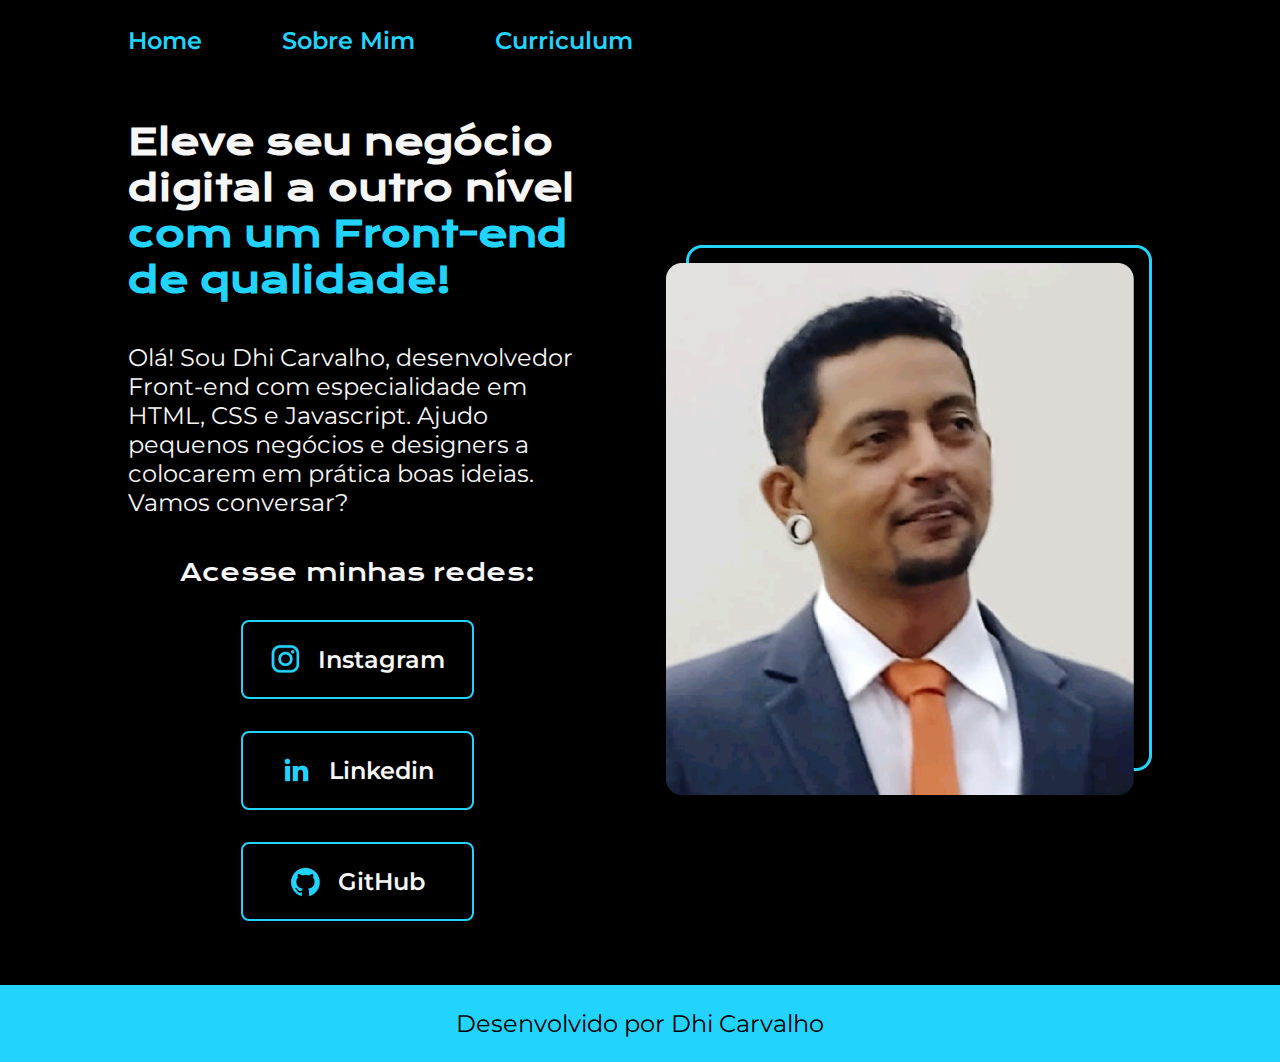
<file: index.html>
<!DOCTYPE html>
<html lang="pt-br">
<head>
  <meta charset="UTF-8">
  <meta name="viewport" content="width=device-width, initial-scale=1.0">
  <title>Dhi Carvalho</title>
  <link rel="stylesheet" href="./styles/style.css">
  <link rel="stylesheet" href="./styles/responsive.css">
</head>
<body>
  <header class="cabecalho">
    <nav class="cabecalho__menu">
      <a class="cabecalho__menu__link" href="index.html">Home</a>
      <a class="cabecalho__menu__link" href="about.html">Sobre Mim</a>
      <a class="cabecalho__menu__link" href="curriculum.html">Curriculum</a>
    </nav>
  </header>
  <main class="apresentacao">
    <section class="apresentacao__conteudo">
      <h1 class="apresentacao__conteudo__titulo">Eleve seu negócio digital a outro nível <strong class="titulo-destaque">com um Front-end de qualidade!</strong></h1>
      <p class="apresentacao__conteudo__texto">Olá! Sou Dhi Carvalho, desenvolvedor Front-end com especialidade em HTML, CSS e Javascript. Ajudo pequenos negócios e designers a colocarem em prática boas ideias. Vamos conversar?</p>
      <div class="apresentacao__links">
        <h2 class="apresentacao__links__subtitulo" >Acesse minhas redes:</h2>
        <a class="apresentacao__links__navegacao" href="https://www.instagram.com/dhicarvalhodev/">
          <img src="./assets/instagram.png" alt="">
          Instagram
        </a>
        <a class="apresentacao__links__navegacao" href="https://www.linkedin.com/in/dhi-carvalho-dev/">
          <img src="./assets/linkedin.png" alt="">
          Linkedin
        </a>
        <a class="apresentacao__links__navegacao" href="https://github.com/Dhi-Carvalho-DEV">
          <img src="./assets/github.png" alt="GitHub">
          GitHub
        </a>
      </div>
    </section>
    <img class="apresentacao__imagem" src="./assets/Imagem.png" alt="Dhi Carvalho">
  </main>
  <footer class="rodape">
    <p class="rodape__texto">Desenvolvido por Dhi Carvalho</p>
  </footer>
</body>
</hnavegacao
</file>
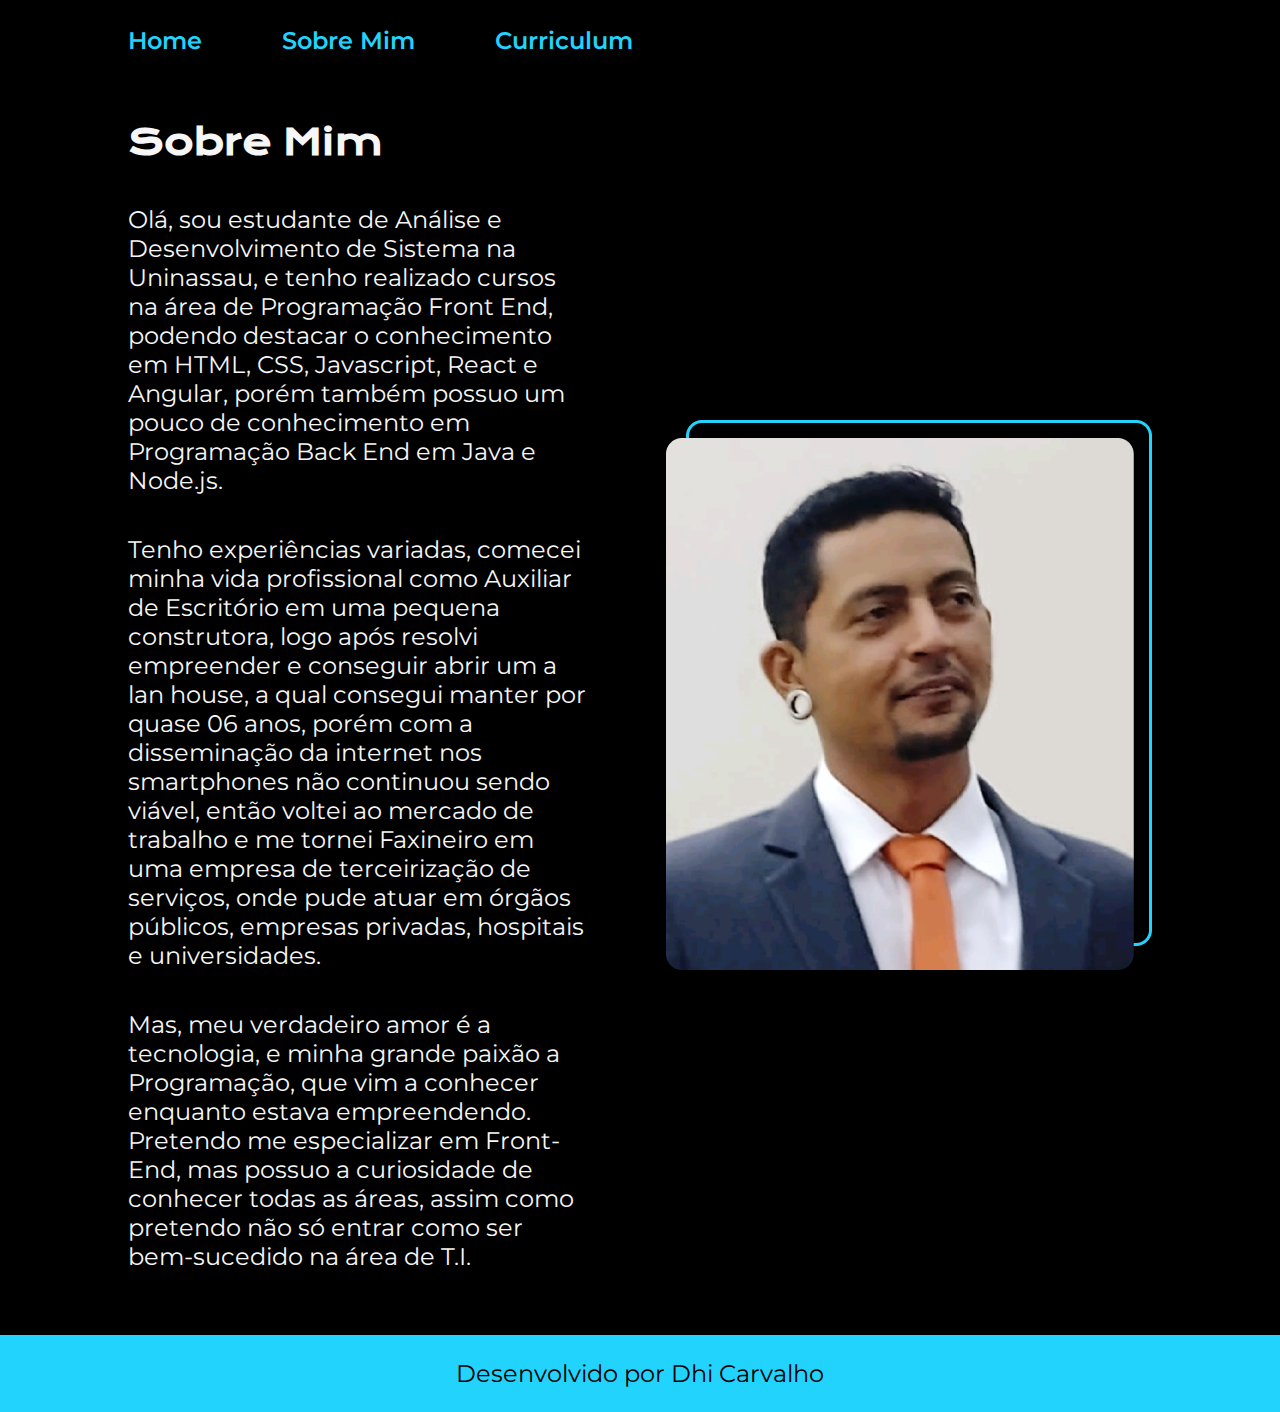
<file: about.html>
<!DOCTYPE html>
<html lang="pt-br">
<head>
  <meta charset="UTF-8">
  <meta name="viewport" content="width=device-width, initial-scale=1.0">
  <title>Dhi Carvalho | Sobre Mim</title>
  <link rel="stylesheet" href="./styles/style.css">
  <link rel="stylesheet" href="./styles/responsive.css">
</head>
<body>
  <header class="cabecalho">
    <nav class="cabecalho__menu">
      <a class="cabecalho__menu__link" href="index.html">Home</a>
      <a class="cabecalho__menu__link" href="about.html">Sobre Mim</a>
      <a class="cabecalho__menu__link" href="curriculum.html">Curriculum</a>
    </nav>
  </header>
  <main class="apresentacao">
    <section class="apresentacao__conteudo">
      <h1 class="apresentacao__conteudo__titulo">Sobre Mim</h1>
      <p class="apresentacao__conteudo__texto">
        Olá, sou estudante de Análise e Desenvolvimento de Sistema na Uninassau, e tenho realizado cursos na área de Programação Front End, podendo destacar o conhecimento em HTML, CSS, Javascript, React e Angular, porém também possuo um pouco de conhecimento em Programação Back End em Java e Node.js.
      </p>
      <p class="apresentacao__conteudo__texto">
        Tenho experiências variadas, comecei minha vida profissional como Auxiliar de Escritório em uma pequena construtora, logo após resolvi empreender e conseguir abrir um a lan house, a qual consegui manter por quase 06 anos, porém com a disseminação da internet nos smartphones não continuou sendo viável, então voltei ao mercado de trabalho e me tornei Faxineiro em uma empresa de terceirização de serviços, onde pude atuar em órgãos públicos, empresas privadas, hospitais e universidades.
      </p>
      <p class="apresentacao__conteudo__texto">
        Mas, meu verdadeiro amor é a tecnologia, e minha grande paixão a Programação, que vim a conhecer enquanto estava empreendendo. Pretendo me especializar em Front-End, mas possuo a curiosidade de conhecer todas as áreas, assim como pretendo não só entrar como ser bem-sucedido na área de T.I.
      </p>
    </section>
    <img class="apresentacao__imagem" src="./assets/Imagem.png" alt="Dhi Carvalho">
  </main>
  <footer class="rodape">
    <p class="rodape__texto">Desenvolvido por Dhi Carvalho</p>
  </footer>
</body>
</html>
</file>
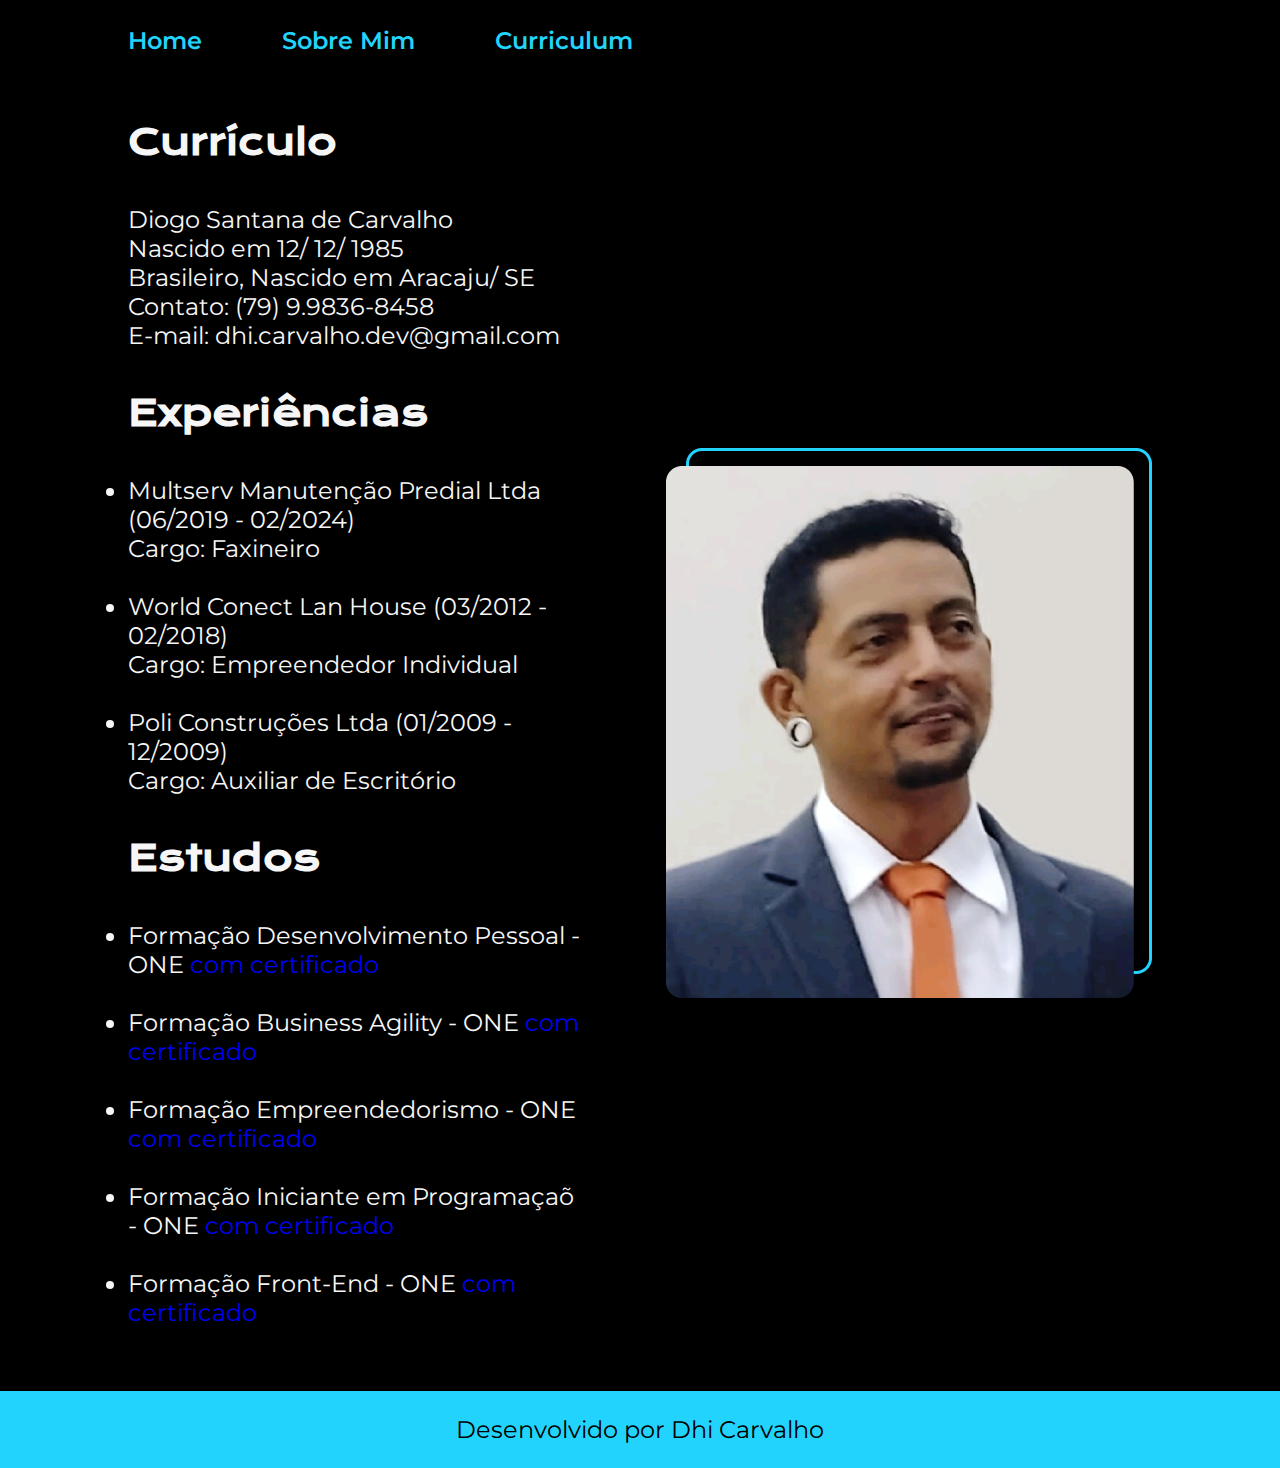
<file: curriculum.html>
<!DOCTYPE html>
<html lang="pt-br">
<head>
  <meta charset="UTF-8">
  <meta name="viewport" content="width=device-width, initial-scale=1.0">
  <title>Dhi Carvalho | Curriculo</title>
  <link rel="stylesheet" href="./styles/style.css">
  <link rel="stylesheet" href="./styles/responsive.css">
</head>
<body>
  <header class="cabecalho">
    <nav class="cabecalho__menu">
      <a class="cabecalho__menu__link" href="index.html">Home</a>
      <a class="cabecalho__menu__link" href="about.html">Sobre Mim</a>
      <a class="cabecalho__menu__link" href="curriculum.html">Curriculum</a>
    </nav>
  </header>
  <main class="apresentacao">
    <section class="apresentacao__conteudo">
      <h1 class="apresentacao__conteudo__titulo">Currículo</h1>
      <p class="apresentacao__conteudo__texto">
        Diogo Santana de Carvalho <br>
        Nascido em 12/ 12/ 1985 <br>
        Brasileiro, Nascido em Aracaju/ SE <br>
        Contato: (79) 9.9836-8458 <br>
        E-mail: dhi.carvalho.dev@gmail.com
      </p>
      <h2 class="apresentacao__conteudo__titulo">Experiências</h2>
      <ul class="apresentacao__conteudo__texto">
        <li>Multserv Manutenção Predial Ltda (06/2019 - 02/2024) <br> 
          Cargo: Faxineiro
        </li>
        <br>
        <li>World Conect Lan House (03/2012 - 02/2018) <br> 
          Cargo: Empreendedor Individual
        </li>
        <br>
        <li>Poli Construções Ltda (01/2009 - 12/2009) <br>
          Cargo: Auxiliar de Escritório</li>
      </ul>
      <h2 class="apresentacao__conteudo__titulo">Estudos</h2>
      <ul class="apresentacao__conteudo__texto">
        <li>Formação Desenvolvimento Pessoal - ONE <a href="https://cursos.alura.com.br/degree/certificate/be568082-3e61-4a4a-bbd1-9bc7a9f3d9a3">com certificado</a>
        </li>
        <br>
        <li>Formação Business Agility - ONE <a href="https://cursos.alura.com.br/degree/certificate/d52141b1-f172-411d-bc4c-21e07753027a">com certificado</a>
        </li>
        <br>
        <li>Formação Empreendedorismo - ONE <a href="https://cursos.alura.com.br/degree/certificate/b9aa8a56-f808-4ffd-abd9-84d10a112d90">com certificado</a></li>
        <br>
        <li>Formação Iniciante em Programaçaõ - ONE <a href="https://cursos.alura.com.br/degree/certificate/bed1d705-39f0-4637-bfed-215cbfcd49f9">com certificado</a></li>
        <br>
        <li>Formação Front-End - ONE <a href="https://cursos.alura.com.br/degree/certificate/6ed00a09-089b-41e4-9d91-ac170d74a65d">com certificado</a></li>
      </ul>
    </section>
    <img class="apresentacao__imagem" src="./assets/Imagem.png" alt="Dhi Carvalho">
  </main>
  <footer class="rodape">
    <p class="rodape__texto">Desenvolvido por Dhi Carvalho</p>
  </footer>
</body>
</html>
</file>
<file: styles/style.css>
@import url('https://fonts.googleapis.com/css2?family=Krona+One&family=Montserrat:ital,wght@0,600;1,600&display=swap');

:root {
  --cor-primaria: #000000;
  --cor-secundaria: #F6F6F6;
  --cor-terciaria: #22D4FD;
  --cor-hover: #272727;

  --fonte-primaria:  "Krona One", sans-serif;
  --fonte-secundaria: "Montserrat", sans-serif;
}

* {
  margin: 0;
  padding: 0;
}

body {
  box-sizing: border-box;
  background-color: var(--cor-primaria);
  color: var(--cor-secundaria);
}

.cabecalho {
  padding: 2% 0% 0% 10%;
}

.cabecalho__menu {
  display: flex;
  gap: 5rem;
}

.cabecalho__menu__link {
 font-family: var(--fonte-secundaria);
 font-size: 1.5rem;
 font-weight: 600;
 color: var(--cor-terciaria);
 text-decoration: none; 
}

.apresentacao {
  padding: 5% 10%;
  display: flex;
  align-items: center;
  justify-content: space-between;
  gap: 5rem;
}

.apresentacao__conteudo {
  width: 50%;
  display: flex;
  flex-direction: column;
  gap: 2.5rem;
}

.apresentacao__conteudo__titulo {
  font-size: 2.25rem;
  font-family: var(--fonte-primaria);

}
.titulo-destaque {
  color: var(--cor-terciaria);
}

.apresentacao__conteudo__texto {
  font-size: 1.5rem;
  font-family: var(--fonte-secundaria);
}

.apresentacao__conteudo__texto li a {
  text-decoration: none;
}

.apresentacao__links {
  display: flex;
  flex-direction: column;
  align-items: center;
  justify-content: space-between;
  gap: 2rem;
}

.apresentacao__links__subtitulo {
  font-family: var(--fonte-primaria);
  font-weight: 400;
  font-size: 1.5rem;
}

.apresentacao__links__navegacao {
  display: flex;
  justify-content: center;
  align-items: center;
  gap: 1rem;
  width: 50%;
  padding: 1.35rem 0;
  text-align: center;
  border: 2px solid var(--cor-terciaria);
  border-radius: 8px;
  font-family: var(--fonte-secundaria);
  font-size: 1.5rem;
  font-weight: 600;
  color: var(--cor-secundaria);
  text-decoration: none;
}

.apresentacao__links__navegacao:hover {
  background-color: var(--cor-hover);
  cursor: pointer;
}

.apresentacao__imagem {
  height: 50%;
}

.rodape {
  background-color: var(--cor-terciaria);
  color: var(--cor-primaria);
  padding: 1.5rem;
  text-align: center;
}

.rodape__texto {
  font-family: var(--fonte-secundaria);
  font-size: 1.5rem;
  font-weight: 400;
}
</file>
<file: styles/responsive.css>
@media (max-width: 1024px) {
  .cabecalho {
    padding: 5% 0 0 10%;
  }

  .cabecalho__menu {
    gap: 3rem;
  }

  .apresentacao__conteudo {
    width: 60%;
    gap: 1rem;
  }

  .apresentacao__conteudo__titulo {
    font-size: 2rem;
  }

  .apresentacao__conteudo__texto {
    font-size: 1.25rem;
  }

  .apresentacao__links {
    gap: 1rem;
  }

  .apresentacao__links__navegacao {
    padding: 1.5rem;
  }

  .apresentacao__imagem {
    width: 40%;
  }
}

@media (max-width: 768px) {
  .cabecalho {
    padding: 10%;
  }
 
  .cabecalho__menu {
    justify-content: space-between;
  }

  .apresentacao {
    flex-direction: column-reverse;
    padding: 0% 10% 10%;
    gap: 3rem;
  }

  .apresentacao__conteudo {
    width: auto;
    gap: 2rem;
  }

  .apresentacao__conteudo__titulo {
    text-align: center;
  }

  .apresentacao__conteudo__texto {
    text-align: center;
  }
}

@media (max-width: 480px) {
  .cabecalho {
    padding: 8%;
  }

  .cabecalho__menu {
    justify-content: space-around;
    gap: 2rem;
  }

  .cabecalho__menu__link {
    font-size: 1rem;
  }

  .apresentacao {
    flex-direction: column-reverse;
    padding: 0% 10% 10%;
    gap: 3rem;
  }

  .apresentacao__conteudo {
    flex: 1;
    width: auto;
    gap: 2rem;
  }

  .apresentacao__conteudo__titulo {
    font-size: 1.4rem;
    text-align: center;
  }

  .apresentacao__conteudo__texto {
    font-size: 1rem;
  }

  .apresentacao__links {
    gap: 1rem;
  }

  .apresentacao__links__subtitulo {
    font-size: 1.15rem;
  }

  .apresentacao__links__navegacao {
    gap: 0.5rem;
    padding: 1rem 0;
    font-size: 1rem;
  }

  .apresentacao__links__navegacao img {
    width: 30px;
  }

  .apresentacao__imagem {
    flex: 2;
    width: 100%; 
  }

  .rodape {
    padding: 0.75rem
  }

  .rodape__texto {
    font-size: 1rem;
  }
}
</file>
